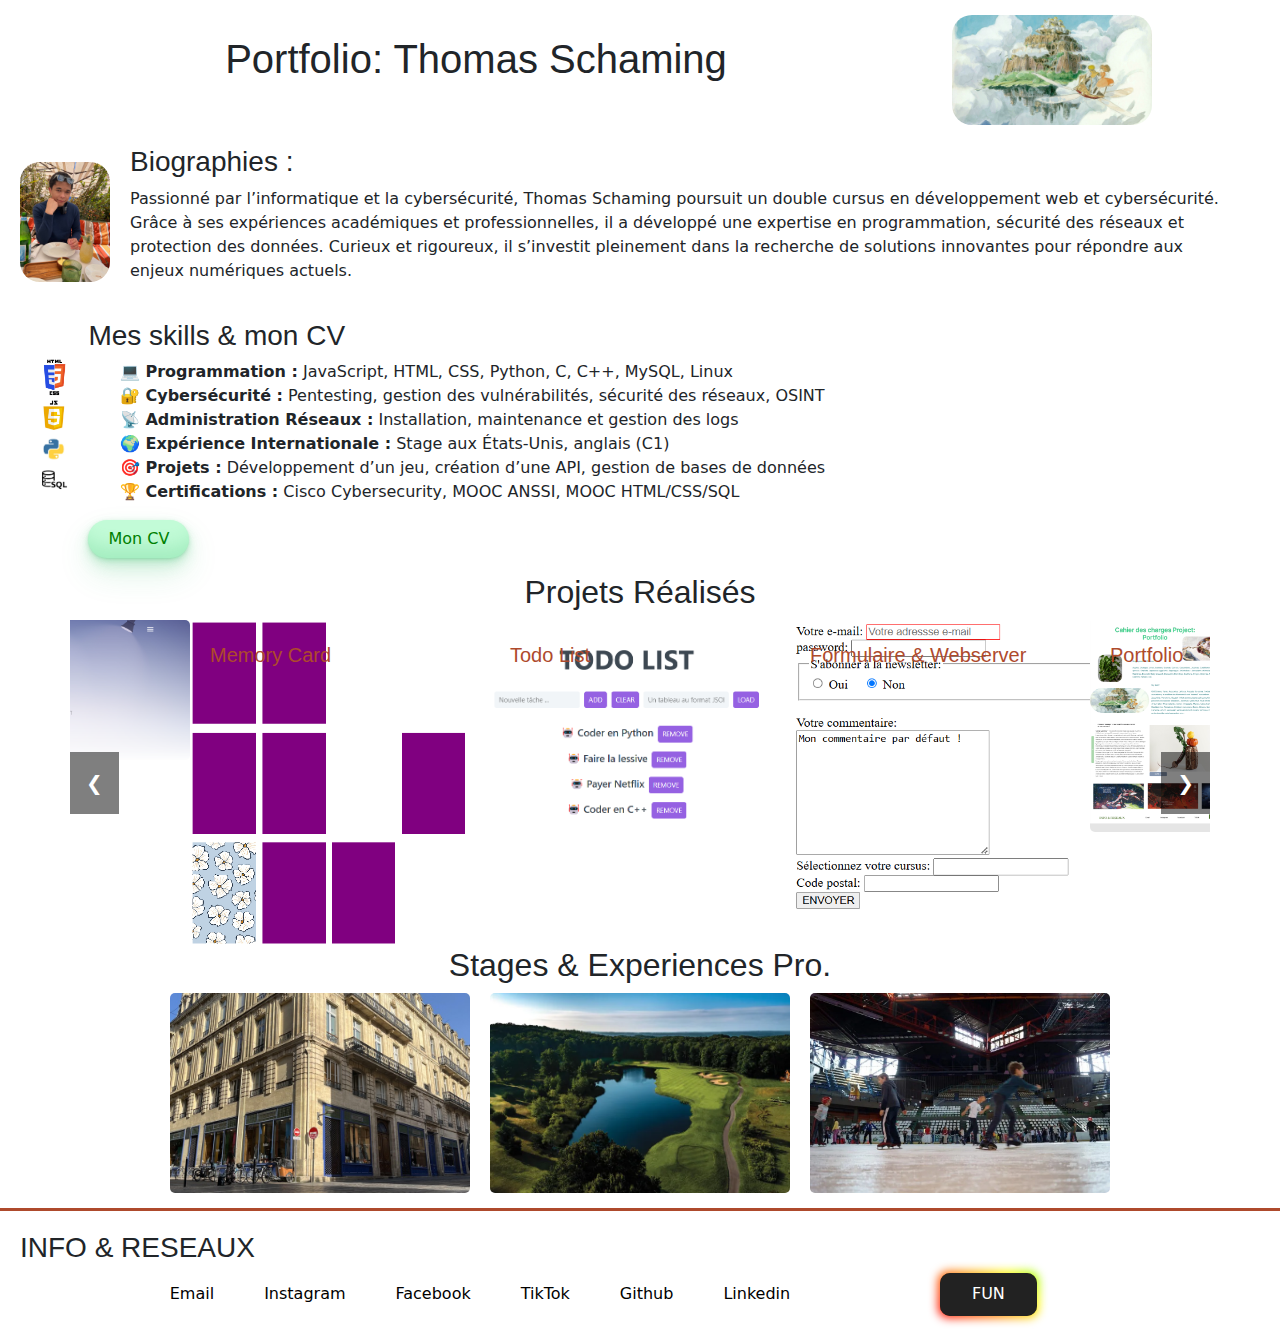
<file: PortfolioTP/index.html>
<!-- Page principale: index.html -->
<!DOCTYPE html>
<html lang="fr">
<head>
    <meta charset="UTF-8">
    <meta name="viewport" content="width=device-width, initial-scale=1.0">
    <title>Portfolio</title>
    <link rel="icon" type="image/x-icon" href="asset/favicon.png">
    <link rel="stylesheet" href="style_index.css">
    <link rel="stylesheet" href="https://cdn.jsdelivr.net/npm/bootstrap@5.3.0/dist/css/bootstrap.min.css">

</head>
<body>
    <header>
        <h1>Portfolio: Thomas Schaming</h1>
        <section class="Presentation">
          <img class="img" src= "asset/Chateaux dans le ciel.jpg" alt= " Laputa, le château dans le ciel" style="width:100%;max-width:200px" height="110" data-modal="modal1">
              <!-- The Modal -->
          <div id="modal1" class="modal">
            <span class="close">&times;</span>
            <img class="modal-content">
            <div class="modal-caption"></div>
          </div>
        </section>
    </header>
    
    <section class="biographie">
      <article>
        <img class="img" src= "asset/PhotoME_4.jpg" alt= "Thomas Schaming" style="width:100%;max-width:200px" height="120" data-modal="modal2">
        <!-- The Modal -->
        <div id="modal2" class="modal">
          <span class="close">&times;</span>
          <img class="modal-content">
          <div class="modal-caption"></div>
        </div>
      </article>
      <div class="biographie-text">
        <h3>Biographies :</h3>
        <p>Passionné par l’informatique et la cybersécurité, Thomas Schaming poursuit un double cursus en développement web et cybersécurité. 
          Grâce à ses expériences académiques et professionnelles, il a développé une expertise en programmation, 
          sécurité des réseaux et protection des données. Curieux et rigoureux, il s’investit pleinement dans la recherche de solutions innovantes
          pour répondre aux enjeux numériques actuels.</p>
      </div>
    </section>
    
    <section class="skill">
      <div class="skill-avatar">
        <img src="asset/Avatar_1.png" alt="HTML/CSS">
        <img src="asset/Avatar_2.png" alt="JavaScript">
        <img src="asset/Avatar_3.png" alt="Python">
        <img src="asset/Avatar_4.png" alt="SQL">
      </div>
      <div class="skill-text">
        <h3>Mes skills & mon CV</h3>
        <ol>
          <li>💻 <strong>Programmation :</strong> JavaScript, HTML, CSS, Python, C, C++, MySQL, Linux</li>
          <li>🔐 <strong>Cybersécurité :</strong> Pentesting, gestion des vulnérabilités, sécurité des réseaux, OSINT</li>
          <li>📡 <strong>Administration Réseaux :</strong> Installation, maintenance et gestion des logs</li>
          <li>🌍 <strong>Expérience Internationale :</strong> Stage aux États-Unis, anglais (C1)</li>
          <li>🎯 <strong>Projets :</strong> Développement d’un jeu, création d’une API, gestion de bases de données</li>
          <li>🏆 <strong>Certifications :</strong> Cisco Cybersecurity, MOOC ANSSI, MOOC HTML/CSS/SQL</li>
      </ol>
        <a href="asset/CV ECE Cybersécurité Final.pdf" download="CV Thomas Schaming">
          <button class="button33">Mon CV</button>
        </a>
      </div>
  </section>


    <section class="Project">
      <h2>Projets Réalisés</h2>
      <div class="container">
        <button class="prev" onclick="moveSlides(-1)">❮</button>
        <div class="slider" id="slider">
          <div class="mySlides">
            <div class="name_project">Page Web Pro</div>
            <a href="grand_projet.html">
            <img src="asset/P1.png" style="width:100%"></a>
          </div>
          
          <div class="mySlides">
            <div class="name_project">Memory Card</div>
            <a href="grand_projet.html">
            <img src="asset/P2.png" style="width:100%"></a>
          </div>
          
          <div class="mySlides">
            <div class="name_project">Todo List</div>
            <a href="grand_projet.html">
            <img src="asset/P3.png" style="width:100%"></a>
          </div>
              
          <div class="mySlides">
            <div class="name_project">Formulaire & Webserver </div>
            <a href="grand_projet.html">
            <img src="asset/P5.png" style="width:100%"></a>
          </div>
          
          <div class="mySlides">
            <div class="name_project">Portfolio</div>
            <a href="grand_projet.html">
            <img src="asset/P4.png" style="width:100%"></a>
          </div>
        </div>
        <button class="next" onclick="moveSlides(1)">❯</button> 
      </div>
    </section>
        
    <section class="stages">
      <h2>Stages & Experiences Pro.</h2>
      <div class="flex">
        <div class="case">
          <a href="stage.html">
            <img src="asset/S_1.png" alt="stage" class="image">
            <div class="overlay">Mollat</div>
          </a>
        </div>
    
        <div class="case">
          <a href="stage.html">
            <img src="asset/S_2.png" alt="stage" class="image">
            <div class="overlay">Entretient de Golf à Shanty Creek</div>
          </a>
        </div>
    
        <div class="case">
          <a href="stage.html">
            <img src="asset/S_3.png" alt="stage" class="image">
            <div class="overlay">Coach Débutant Danse sur Glace Bordeaux</div>
          </a>
        </div>
    </div>
    </section>
    <footer>
      <h3>INFO & RESEAUX</h3>
      <div class="footer-content">
          <div class="social-links">
              <a href="https://www.youtube.com/watch?v=OkVyDGTpklY">Email</a>
              <a href="https://www.instagram.com/darkfantasyquest/">Instagram</a>
              <a href="https://www.facebook.com/zuck/?locale=fr_FR">Facebook</a>
              <a href="https://www.tiktok.com/@lc_signfactory_/video/7457387994639584555">TikTok</a>
              <a href=" https://github.com/Hammulabi">Github</a>
              <a href="www.linkedin.com/in/thomas-schaming">Linkedin</a>
          </div>
          <button class="fun-button" role="button"><a href="https://www.youtube.com/watch?v=ugC9Yzd5E74">FUN</a></button>
      </div>
  </footer>
  <script src="script_index.js"></script>
</body>
</html>

<!--Ajouté un Mobile Navigation Menu sur les pages pour pouvoir revenir au début-->
<!--Porter le portfolio sur Github-->
</file>
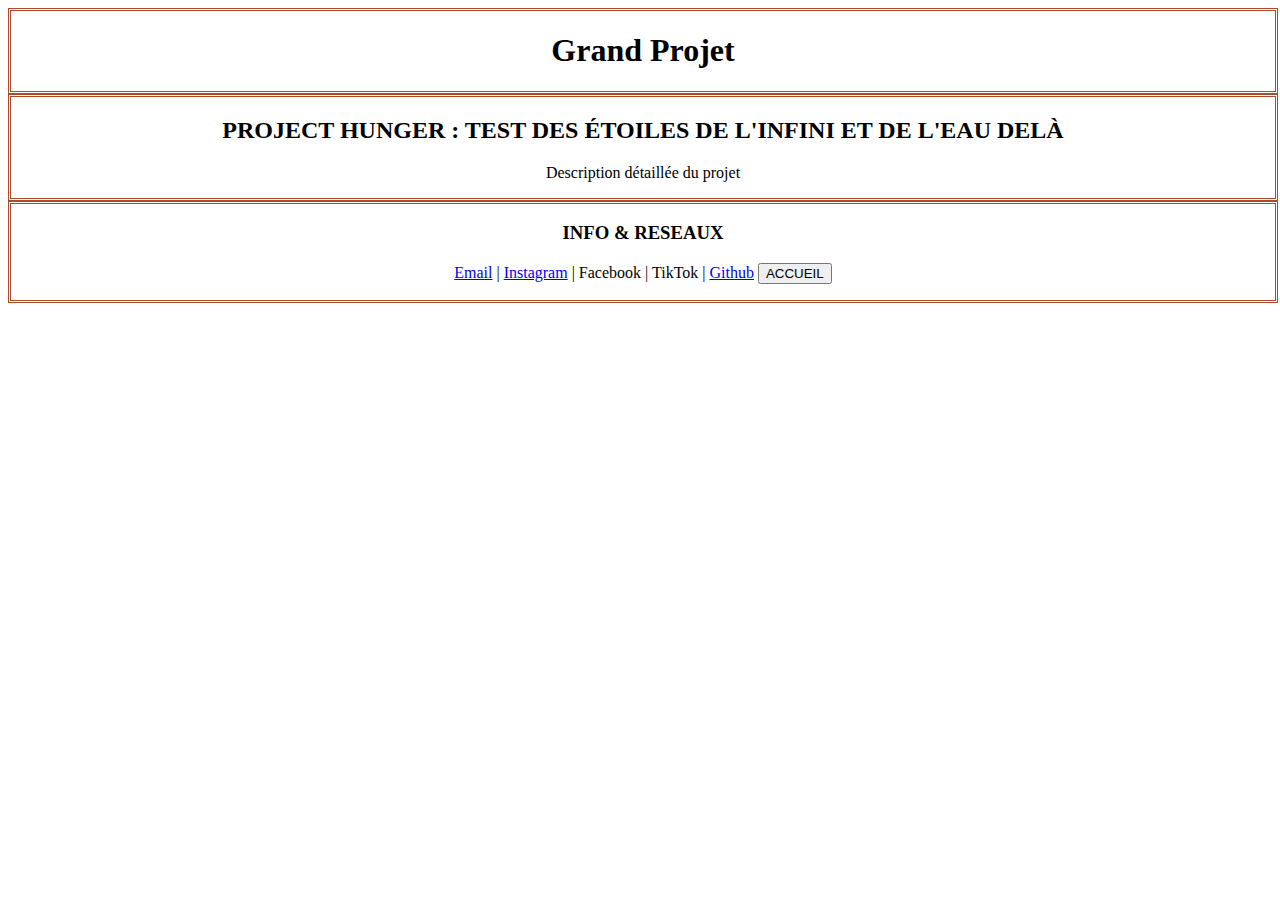
<file: PortfolioTP/grand_projet.html>
<!-- Page Grand Projet: grand_projet.html -->
<!DOCTYPE html>
<html lang="fr">
<head>
    <meta charset="UTF-8">
    <meta name="viewport" content="width=device-width, initial-scale=1.0">
    <title>Grand Projet</title>
    <link rel="icon" type="image/x-icon" href="favicon.png">
    <link rel="stylesheet" href="style_project.css">
</head>
<body>
    <header>
        <h1>Grand Projet</h1>
    </header>
    
    <section class="projet-detail">
        <h2>PROJECT HUNGER : TEST DES ÉTOILES DE L'INFINI ET DE L'EAU DELÀ</h2>
        <p>Description détaillée du projet</p>
    </section>

    <footer>
        <h3>INFO & RESEAUX</h3>
        <p><a href= "https://www.youtube.com/watch?v=OkVyDGTpklY">Email</a>
          | <a href= "https://www.instagram.com/darkfantasyquest/">Instagram</a> 
          | Facebook 
          | TikTok 
          | <a href= " https://github.com/Hammulabi">Github</a>
          <button onclick="location.href='index.html'">ACCUEIL</button> 
         </p>
    </footer>
    <script src="script_index.js"></script>
</body>
</html>
</file>
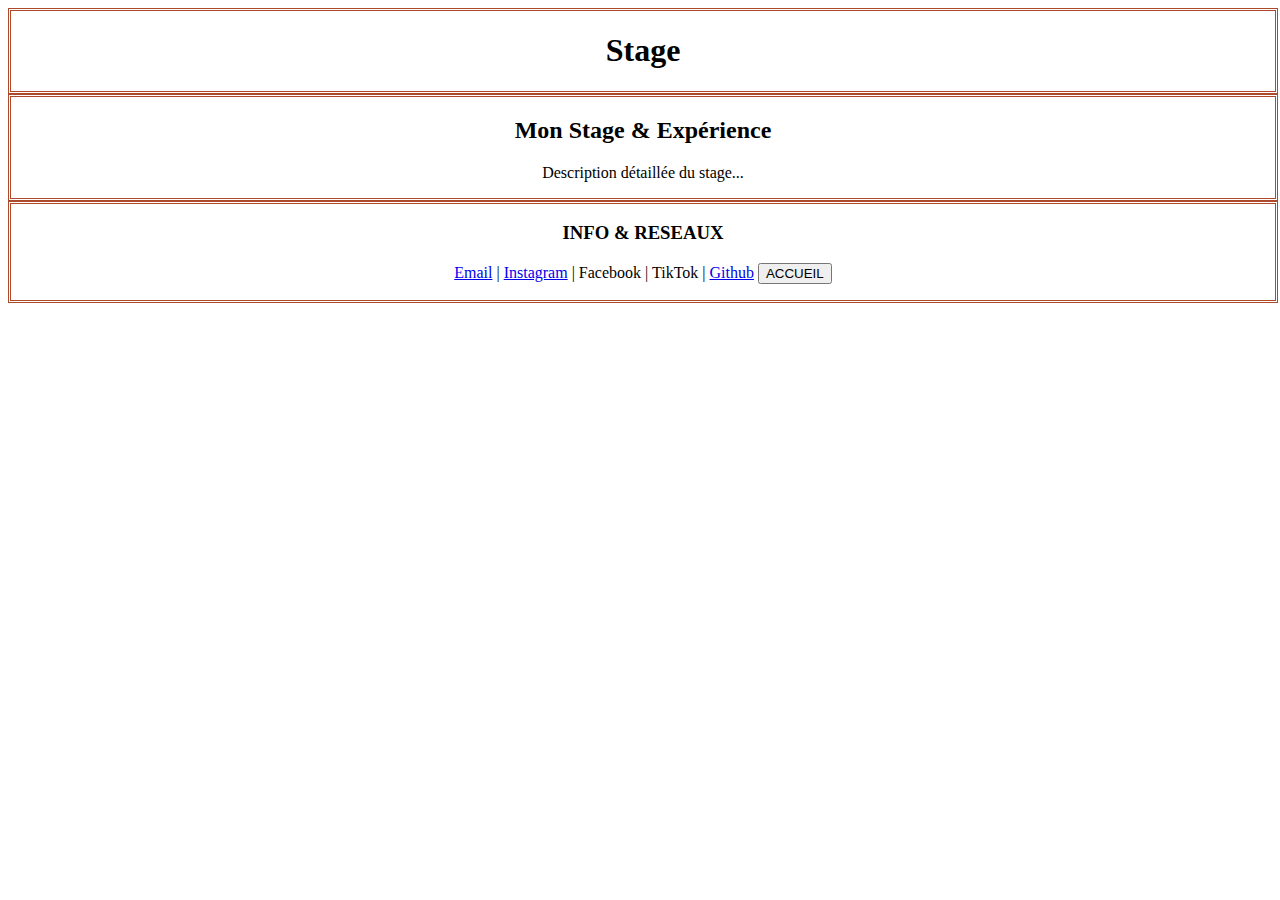
<file: PortfolioTP/stage.html>
<!-- Page Stage: stage.html -->
<!DOCTYPE html>
<html lang="fr">
<head>
    <meta charset="UTF-8">
    <meta name="viewport" content="width=device-width, initial-scale=1.0">
    <title>Stage</title>
    <link rel="icon" type="image/x-icon" href="favicon.png">
    <link rel="stylesheet" href="style_stage.css">
</head>
<body>
    <header>
        <h1>Stage</h1>
    </header>
    
    <section class="stage-detail">
        <h2>Mon Stage & Expérience</h2>
        <p>Description détaillée du stage...</p>
    </section>
    
    <footer>
        <h3>INFO & RESEAUX</h3>
        <p><a href= "https://www.youtube.com/watch?v=OkVyDGTpklY">Email</a>
            | <a href= "https://www.instagram.com/darkfantasyquest/">Instagram</a> 
            | Facebook 
            | TikTok 
            | <a href= " https://github.com/Hammulabi">Github</a>
            <button onclick="location.href='index.html'">ACCUEIL</button 
        </p>
    </footer>
    <script src="script_index.js"></script>
</body>
</html>
</file>
<file: PortfolioTP/style_index.css>
header{
  display: flex; 
  justify-content: center;
  align-items: center;
  margin: auto;
  width: 100%;
  position: relative
}

.Presentation{
  display: flex;
  width: 200px; 
  height: auto;
  border-radius: 15px; 
  justify-content: flex-end;
  align-items: center;
  object-fit: cover;
  margin-top:  15px;
  margin-right: 10%; 
}

h2,h1{
  font-family:'Franklin Gothic Medium', 'Arial Narrow', Arial, sans-serif;
  flex: 1;
  text-align: center;
  font-size: 3rem;
}

.biographie {
  display: flex;
  align-items: center; 
  gap: 20px; 
  max-width: 100%;
  padding: 20px;
}

.biographie-text {
  flex: 1; 
  text-align: left;
  padding-right: 20px;
  line-height: 1.5;
}

P{
  display: flex;
  justify-content: center;
  align-items: center; 
}

article{
  display: flex;
  justify-content: left;
  align-items: center;
  object-fit: cover; 
}

button:active {
  transform: scale(0.95);
}

.img {
  border-radius: 20px;
  cursor: pointer;
  transition: 0.3s;
}
.img:hover {opacity: 0.7;}

/* The Modal (background) */
.modal {
  display: none; /* Hidden by default */
  position: fixed; /* Stay in place */
  z-index: 1; /* Sit on top */
  padding-top: 100px; /* Location of the box */
  left: 0;
  top: 0;
  width: 300px; /* Full width */
  height: 300px; /* Full height */
  overflow: auto; /* Enable scroll if needed */
  background-color: rgba(0,0,0,0.9); /* Black w/ opacity */
}

/* Modal Content (image) */
.modal-content {
  margin: auto;
  display: block;
  width: 100%;
  max-width: 700px;
}

/* Caption of Modal Image */
.modal-caption {
  margin: auto;
  display: block;
  width: 80%;
  max-width: 700px;
  text-align: center;
  color: #ccc;
  padding: 10px 0;
  height: 150px;
}

/* Close button */
.close {
  position: absolute;
  top: 15px;
  right: 35px;
  color: #f1f1f1;
  font-size: 40px;
  font-weight: bold;
  cursor: pointer;
}
.close:hover {
  color: #bbb;
}

/* Responsive */
@media only screen and (max-width: 700px){
  .modal-content {
    width: 100%;
  }
}

.skill{
  display: flex;
  align-items: flex-start;
  gap: 10px;
  margin: auto;
  width: 100%;
  position: relative;
  padding-bottom: 15px;
}

.skill-avatar {
  padding-top: 3%;
  margin-left: 3%;
  display: block;
  width: 40px;
  height: 50px;
  border-radius: 50%;
}

.skill-text {
  flex: 1; 
  text-align: left;
  padding-right: 20px;
  line-height: 1.5;
}

ol{
  list-style-type: none;
}

.button33 {
  background-color: #c2fbd7;
  border-radius: 100px;
  box-shadow: rgba(44, 187, 99, .2) 0 -25px 18px -14px inset,rgba(44, 187, 99, .15) 0 1px 2px,rgba(44, 187, 99, .15) 0 2px 4px,rgba(44, 187, 99, .15) 0 4px 8px,rgba(44, 187, 99, .15) 0 8px 16px,rgba(44, 187, 99, .15) 0 16px 32px;
  color: green;
  cursor: pointer;
  display: inline-block;
  font-family: CerebriSans-Regular,-apple-system,system-ui,Roboto,sans-serif;
  padding: 7px 20px;
  text-align: center;
  text-decoration: none;
  transition: all 250ms;
  border: 0;
  font-size: 16px;
  user-select: none;
  -webkit-user-select: none;
  touch-action: manipulation;
}

.button33:hover {
  box-shadow: rgba(44,187,99,.35) 0 -25px 18px -14px inset,rgba(44,187,99,.25) 0 1px 2px,rgba(44,187,99,.25) 0 2px 4px,rgba(44,187,99,.25) 0 4px 8px,rgba(44,187,99,.25) 0 8px 16px,rgba(44,187,99,.25) 0 16px 32px;
  transform: scale(1.05) rotate(-1deg);
}


h3{
  font-family: 'Franklin Gothic Medium', 'Arial Narrow', Arial, sans-serif;
  display: flex;
  justify-content: left;
  align-items: center;
  margin-bottom: 10px;
  font-size: 1.5rem;
}

.Project{
  display: block;
  justify-content: center;
  align-items: center;
  margin: auto;
  width: 100vw;
  max-width: 100%; 
  padding: 0; 
  margin: 0; 
}

.cursor {
  cursor: pointer;
}

.container {
  position: relative;
  display: flex; 
  align-items: center; 
  justify-content: center; 
  width: 100vw;  
  max-width: 100%; 
  margin: 0; 
  padding: 0; 
  overflow: hidden; 
}

* {box-sizing: border-box;}

.slider {
  display: flex;
  justify-content: center; 
  width: max-content;
  margin: auto; 
  transition: transform 0.5s ease-in-out;
}

.mySlides {
  flex: 0 0 auto;
  width: 300px;
  gap: 5px; 
}

img {
  width: 80%;
  border-radius: 5px;
}

.prev, .next {
  cursor: pointer;
  position: absolute;
  top: 50%;
  transform: translateY(-50%);
  width: auto;
  padding: 16px;
  background-color: rgba(0, 0, 0, 0.5);
  color: white;
  font-size: 20px;
  border: none;
  user-select: none;
  z-index: 10; /* Assurez-vous qu'ils restent au-dessus des slides */
}

/* On hover, add a black background color with a little bit see-through */
.prev:hover,
.next:hover {
  background-color: rgba(0, 0, 0, 0.8);
}

.prev { left: 0; }
.next { right: 0; }

/* Empêche le bouton de disparaître en cas de clic */
.prev:focus, .next:focus {
  outline: none;
}


/* Number text (1/3 etc) */
.name_project {
  font-family: 'Franklin Gothic Medium', 'Arial Narrow', Arial, sans-serif;
  color: #ae4a2c;
  font-size: 20px;
  padding: 20px 20px;
  position: absolute;
  top: 0;
}

/* Container for image text */
.caption-container {
  text-align: center;
  background-color: white;
  padding: 2px 16px;
  color: white;
}

.row:after {
  content: "";
  display: table;
  clear: both;
}


/* Add a transparency effect for thumnbail images */
.demo {
  opacity: 0.6;
}

.active,
.demo:hover {
  opacity: 1;
}

.stages {
  text-align: right;
  margin: auto;
  width: 100%;
}

.flex{
  display: flex;
  justify-content: center;
  gap: 20px;
  padding-bottom: 15px;
}

* {box-sizing: border-box;}

.case {
  position: relative;
  width: 50%;
  max-width: 300px;
}

.image {
  display: block;
  width: 100%;
  height: auto;
}

.overlay {
  position: absolute; 
  bottom: 0; 
  background: rgb(0, 0, 0);
  background: rgba(0, 0, 0, 0.5); /* Black see-through */
  color: #f1f1f1; 
  width: 100%;
  transition: .5s ease;
  opacity: 0;
  color: white;
  font-size: 20px;
  padding: 20px;
  text-align: center;
}

.case:hover .overlay {
  opacity: 1;
}

footer{
  display: flex;
  flex-direction: column;
  align-items: flex-start; /* Aligne le titre à gauche */
  padding: 20px;
  border-top: 3px solid #ae4a2c;
  width: 100%;
  margin: auto;
}

.footer-content {
  display: flex;
  justify-content: space-between;
  align-items: center;
  width: 100%;
}

.social-links {
  display: flex;
  justify-content: center;
  gap: 50px; /* Espacement entre les liens */
  flex-grow: 1; /* Permet aux liens de prendre l'espace disponible */
}

.social-links a {
  align-items: center;
  text-decoration: none;
  color: black;
  font-size: 1rem;
}

.fun-button{
  padding: 0.6em 2em;
  border: none;
  outline: none;
  color: rgb(255, 255, 255);
  background: #111;
  cursor: pointer;
  position: relative;
  z-index: 0;
  border-radius: 10px;
  user-select: none;
  -webkit-user-select: none;
  touch-action: manipulation;
  margin-right: 18%;
}

.fun-button a{
  color: white;
  text-decoration: none;
}

.fun-button:before {
  content: "";
  background: linear-gradient(
    45deg,
    #ff0000,
    #ff7300,
    #fffb00,
    #48ff00,
    #00ffd5,
    #002bff,
    #7a00ff,
    #ff00c8,
    #ff0000
  );
  position: absolute;
  top: -2px;
  left: -2px;
  background-size: 400%;
  z-index: -1;
  filter: blur(5px);
  -webkit-filter: blur(5px);
  width: calc(100% + 4px);
  height: calc(100% + 4px);
  animation: glowing-button-85 20s linear infinite;
  transition: opacity 0.3s ease-in-out;
  border-radius: 10px;
}

@keyframes glowing-button-85 {
  0% {
    background-position: 0 0;
  }
  50% {
    background-position: 400% 0;
  }
  100% {
    background-position: 0 0;
  }
}

.fun-button:after {
  z-index: -1;
  content: "";
  position: absolute;
  width: 100%;
  height: 100%;
  background: #222;
  left: 0;
  top: 0;
  border-radius: 10px;
}
</file>
<file: PortfolioTP/style_project.css>
header{
    text-align: center;
    border: 3px #ae4a2c;
    border-style: double;
    margin: auto;
    width: 100%;

    }

.projet-detail{
    text-align: center;
    border: 3px #ae4a2c;
    border-style: double;
    margin: auto;
    width: 100%;
}

footer{
    text-align: center;
    border: 3px #ae4a2c;
    border-style: double;
    margin: auto;
    width: 100%;
  }
</file>
<file: PortfolioTP/style_stage.css>
header{
    text-align: center;
    border: 3px #ae4a2c;
    border-style: double;
    margin: auto;
    width: 100%;

    }

.stage-detail{
    text-align: center;
    border: 3px #ae4a2c;
    border-style: double;
    margin: auto;
    width: 100%;
}

footer{
    text-align: center;
    border: 3px #ae4a2c;
    border-style: double;
    margin: auto;
    width: 100%;
  }
</file>
